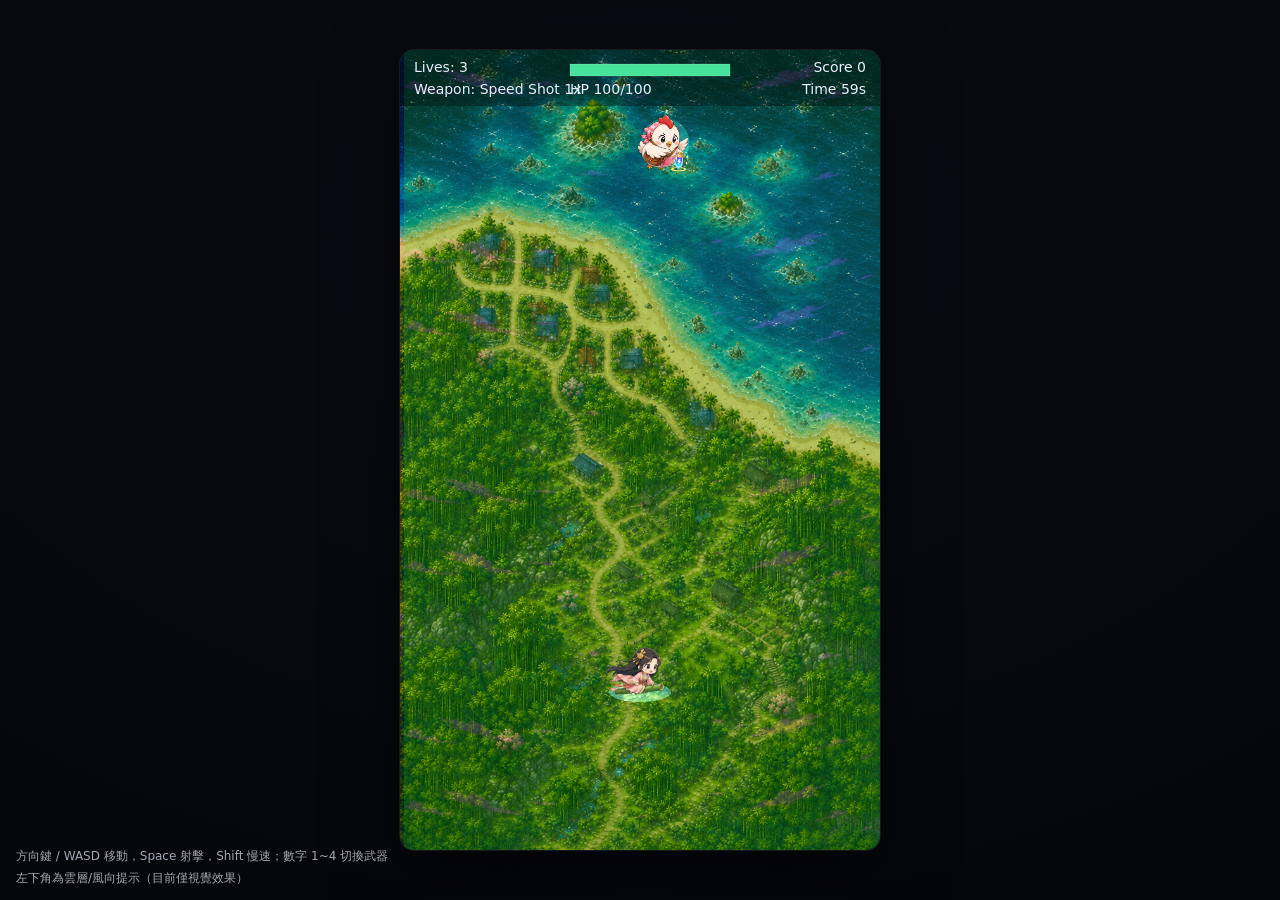
<file: index.html>
<!doctype html>
<html lang="zh-Hant">
  <head>
    <meta charset="utf-8" />
    <meta name="viewport" content="width=device-width,initial-scale=1,viewport-fit=cover" />
    <title>BambooPrincess - Playtest</title>
    <link rel="stylesheet" href="./playtest/styles.css" />
  </head>
  <body>
    <div id="app">
      <canvas id="game" width="480" height="800" aria-label="BambooPrincess playtest"></canvas>
      <div id="overlay" aria-hidden="true">
        <div id="hint">
          <div class="line">方向鍵 / WASD 移動，Space 射擊，Shift 慢速；數字 1~4 切換武器</div>
          <div class="line">左下角為雲層/風向提示（目前僅視覺效果）</div>
        </div>
      </div>
    </div>
    <script src="./playtest/main.js"></script>
  </body>
</html>
</file>
<file: playtest/styles.css>
:root {
  --bg0: #05060a;
  --bg1: #0a0c14;
  --fg: #e8eefc;
  --muted: rgba(232, 238, 252, 0.7);
}

html,
body {
  height: 100%;
  margin: 0;
  background: radial-gradient(1200px 800px at 50% 25%, var(--bg1), var(--bg0));
  color: var(--fg);
  font-family: ui-sans-serif, system-ui, -apple-system, Segoe UI, Roboto, "Noto Sans TC",
    Helvetica, Arial, "Apple Color Emoji", "Segoe UI Emoji";
}

#app {
  height: 100%;
  display: grid;
  place-items: center;
  padding: 12px;
  box-sizing: border-box;
}

#game {
  width: min(92vw, 480px);
  height: auto;
  aspect-ratio: 480 / 800;
  border-radius: 14px;
  box-shadow: 0 18px 70px rgba(0, 0, 0, 0.55);
  outline: 1px solid rgba(255, 255, 255, 0.08);
  background: #020308;
}

/* Fullscreen: fill the screen so it doesn't look like "in a browser". */
#game:fullscreen {
  width: 100vw;
  height: 100vh;
  aspect-ratio: auto;
  border-radius: 0;
  box-shadow: none;
  outline: none;
  background: #000;
}

#overlay {
  position: fixed;
  inset: 0;
  pointer-events: none;
}

#hint {
  position: fixed;
  left: 16px;
  right: 16px;
  bottom: 14px;
  color: var(--muted);
  font-size: 12px;
  line-height: 1.35;
  text-shadow: 0 1px 0 rgba(0, 0, 0, 0.5);
  display: grid;
  gap: 6px;
}
</file>
